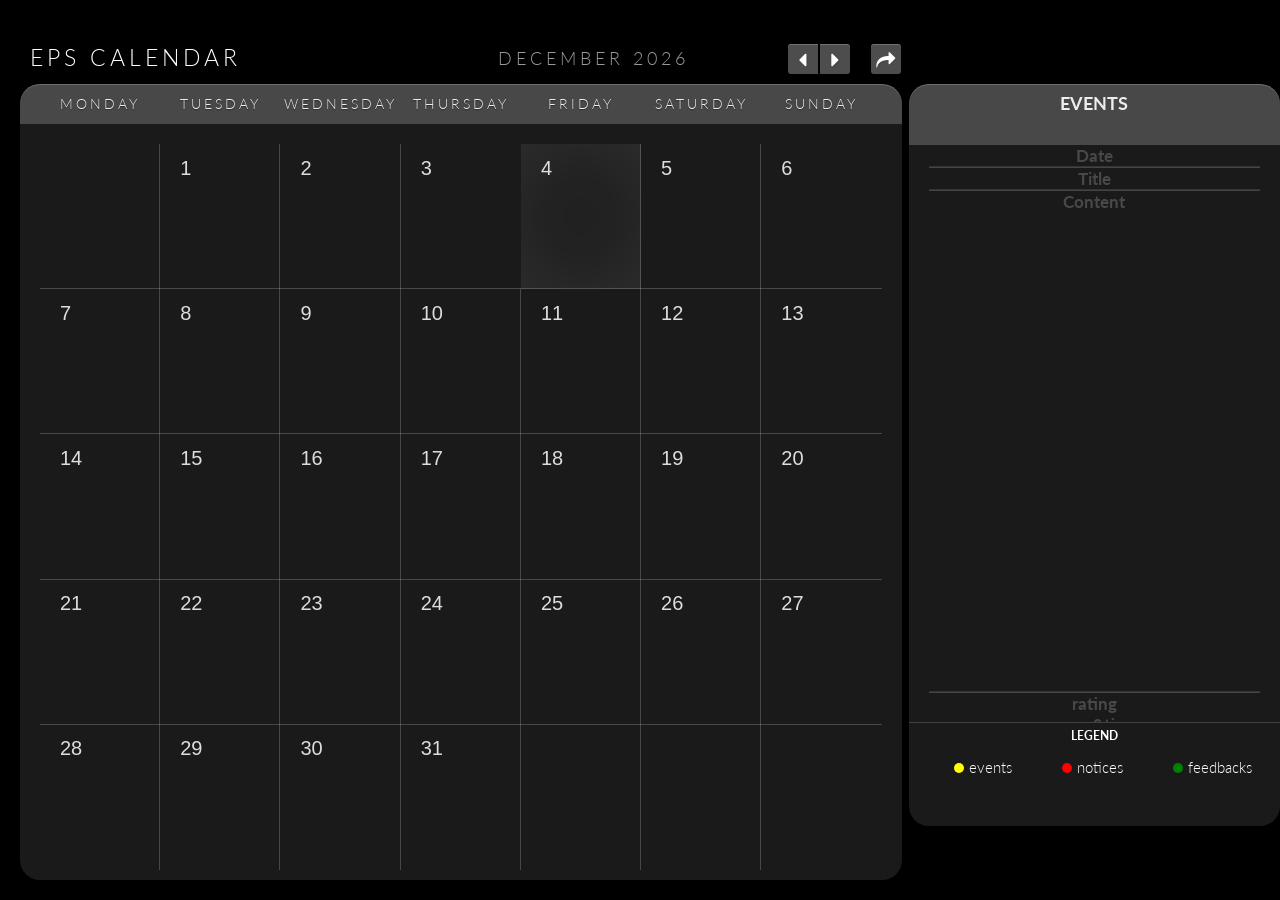
<file: index.html>
<!DOCTYPE html>
<!--[if IE 9]><html class="no-js ie9"><![endif]-->
<!--[if gt IE 9]><!--><html class="no-js"><!--<![endif]-->
	<head>
		<meta charset="UTF-8" />
		<meta http-equiv="X-UA-Compatible" content="IE=edge,chrome=1"> 
		<meta name="viewport" content="width=device-width, initial-scale=1.0"> 
		<title>CALENDAR</title>
		<meta name="description" content="Flexible Calendar with jQuery and CSS3" />
		<meta name="keywords" content="responsive, calendar, jquery, plugin, full page, flexible, javascript, css3, media queries" />
		<meta name="author" content="Codrops" />
		<link rel="shortcut icon" href="../favicon.ico"> 
		<link rel="stylesheet" type="text/css" href="css/calendar.css" />
		<link rel="stylesheet" type="text/css" href="css/custom_1.css" />
		<script src="js/modernizr.custom.63321.js"></script>
	</head>
	<body>
		<div class="event">
				<div class="header">
					<h3>EVENTS</h3>
				</div>
				<div class="econtent">	
				<h4>Date</h4>
				<hr>
				<h4>Title</h4>
				<hr>
				<h5>Content</h5>
				<hr>
				<h4>rating</h4>
				<h4>name&time</h4>
				<hr>
				<br/>
				<br/>
				</div>
				<div class="legend">
					<h5>LEGEND</h5>
					<div id="e-event" class="bullet"></div><p class="bulgends"> events</p>
					<div id="n-event" class="bullet"></div><p class="bulgends"> notices</p>
					<div id="f-event" class="bullet"></div><p class="bulgends"> feedbacks</p>
				</div>
		</div>
		<div class="container">	
			<div class="custom-calendar-wrap custom-calendar-full">
				<div class="custom-header clearfix">
					<h2>EPS CALENDAR</h2>
					<h3 class="custom-month-year">
						<span id="custom-month" class="custom-month"></span>
						<span id="custom-year" class="custom-year"></span>
						<nav>
							<span id="custom-prev" class="custom-prev"></span>
							<span id="custom-next" class="custom-next"></span>
							<span id="custom-current" class="custom-current" title="Got to current date"></span>
						</nav>
					</h3>
				</div>
				<div id="calendar" class="fc-calendar-container"></div>
			</div>

		</div><!-- /container -->
		<script type="text/javascript" src="https://ajax.googleapis.com/ajax/libs/jquery/1.8.3/jquery.min.js"></script>
		<script type="text/javascript" src="js/jquery.calendario.js"></script>
		<script type="text/javascript" src="js/data.js"></script>
		<script type="text/javascript">	
			$(function() {
			
				var cal = $( '#calendar' ).calendario( {
						onDayClick : function( $el, $contentEl, dateProperties ) {

							for( var key in dateProperties ) {
								console.log( key + ' = ' + dateProperties[ key ] );
							}

						},
						caldata : codropsEvents
					} ),
					$month = $( '#custom-month' ).html( cal.getMonthName() ),
					$year = $( '#custom-year' ).html( cal.getYear() );

				$( '#custom-next' ).on( 'click', function() {
					cal.gotoNextMonth( updateMonthYear );
				} );
				$( '#custom-prev' ).on( 'click', function() {
					cal.gotoPreviousMonth( updateMonthYear );
				} );
				$( '#custom-current' ).on( 'click', function() {
					cal.gotoNow( updateMonthYear );
				} );

				function updateMonthYear() {				
					$month.html( cal.getMonthName() );
					$year.html( cal.getYear() );
				}

				// you can also add more data later on. As an example:
				/*
				someElement.on( 'click', function() {
					
					cal.setData( {
						'03-01-2013' : '<a href="#">testing</a>',
						'03-10-2013' : '<a href="#">testing</a>',
						'03-12-2013' : '<a href="#">testing</a>'
					} );
					// goes to a specific month/year
					cal.goto( 3, 2013, updateMonthYear );

				} );
				*/
			
			});
		</script>
	</body>
</html>
</file>
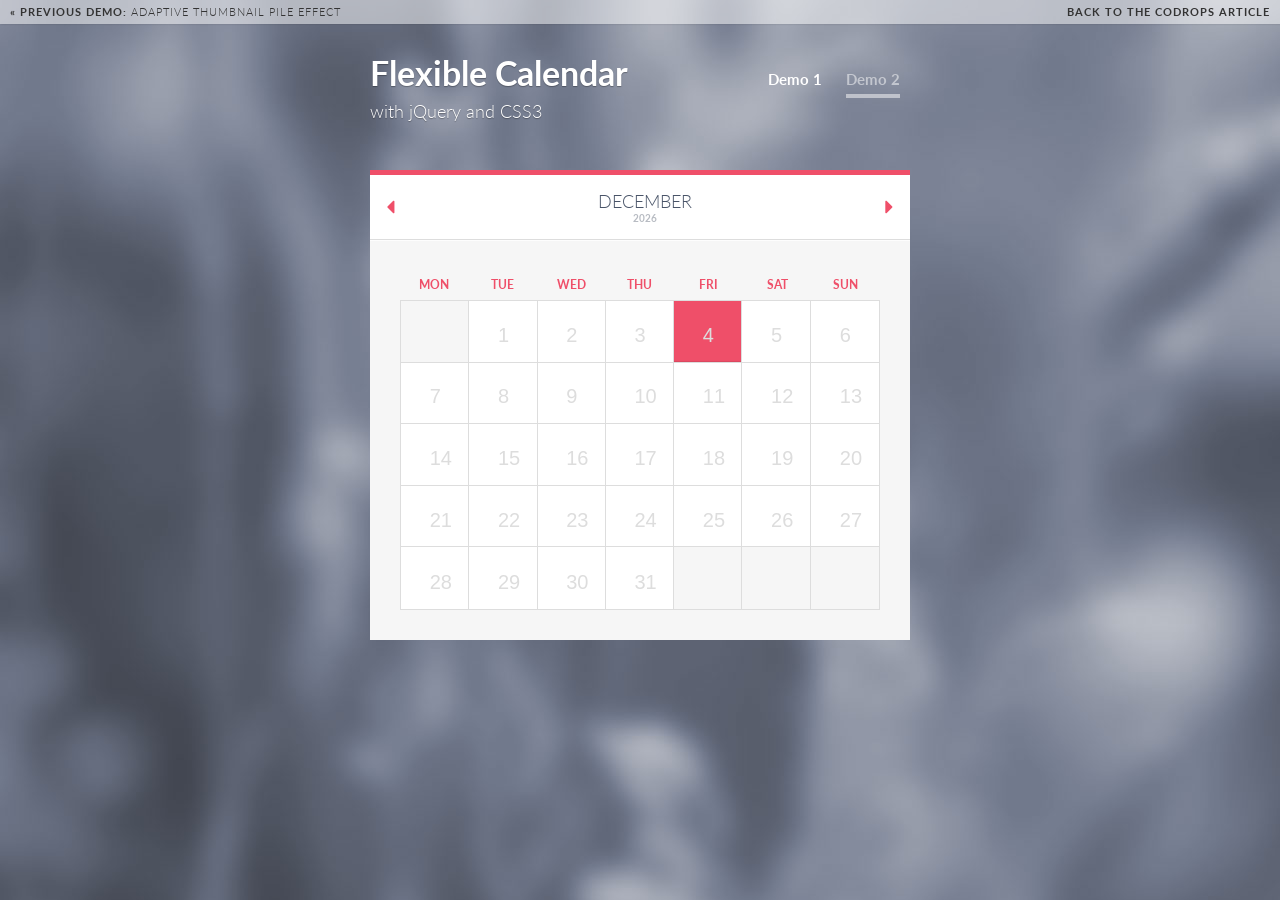
<file: index2.html>
<!DOCTYPE html>
<!--[if IE 9]><html class="no-js ie9"><![endif]-->
<!--[if gt IE 9]><!--><html class="no-js"><!--<![endif]-->
	<head>
		<meta charset="UTF-8" />
		<meta http-equiv="X-UA-Compatible" content="IE=edge,chrome=1"> 
		<meta name="viewport" content="width=device-width, initial-scale=1.0"> 
		<title>Flexible Calendar</title>
		<meta name="description" content="Flexible Calendar with jQuery and CSS3" />
		<meta name="keywords" content="responsive, calendar, jquery, plugin, full page, flexible, javascript, css3, media queries" />
		<meta name="author" content="Codrops" />
		<link rel="shortcut icon" href="../favicon.ico"> 
		<link rel="stylesheet" type="text/css" href="css/calendar.css" />
		<link rel="stylesheet" type="text/css" href="css/custom_2.css" />
		<script src="js/modernizr.custom.63321.js"></script>
	</head>
	<body>
		<div class="container">	
			<!-- Codrops top bar -->
			<div class="codrops-top clearfix">
				<a href="http://tympanus.net/Development/Stapel/"><strong>&laquo; Previous Demo: </strong>Adaptive Thumbnail Pile Effect</a>
				<span class="right">
					<a href="http://tympanus.net/codrops/?p=12416"><strong>Back to the Codrops Article</strong></a>
				</span>
			</div><!--/ Codrops top bar -->
			<header class="clearfix">
				<h1>Flexible Calendar <span>with jQuery and CSS3</span></h1>
				<nav class="codrops-demos">
					<a href="index.html">Demo 1</a>
					<a class="current-demo" href="index2.html">Demo 2</a>
				</nav>
			</header>
			<section class="main">
				<div class="custom-calendar-wrap">
					<div id="custom-inner" class="custom-inner">
						<div class="custom-header clearfix">
							<nav>
								<span id="custom-prev" class="custom-prev"></span>
								<span id="custom-next" class="custom-next"></span>
							</nav>
							<h2 id="custom-month" class="custom-month"></h2>
							<h3 id="custom-year" class="custom-year"></h3>
						</div>
						<div id="calendar" class="fc-calendar-container"></div>
					</div>
				</div>
			</section>
		</div><!-- /container -->
		<script type="text/javascript" src="https://ajax.googleapis.com/ajax/libs/jquery/1.8.3/jquery.min.js"></script>
		<script type="text/javascript" src="js/jquery.calendario.js"></script>
		<script type="text/javascript" src="js/data.js"></script>
		<script type="text/javascript">	
			$(function() {
			
				var transEndEventNames = {
						'WebkitTransition' : 'webkitTransitionEnd',
						'MozTransition' : 'transitionend',
						'OTransition' : 'oTransitionEnd',
						'msTransition' : 'MSTransitionEnd',
						'transition' : 'transitionend'
					},
					transEndEventName = transEndEventNames[ Modernizr.prefixed( 'transition' ) ],
					$wrapper = $( '#custom-inner' ),
					$calendar = $( '#calendar' ),
					cal = $calendar.calendario( {
						onDayClick : function( $el, $contentEl, dateProperties ) {

							if( $contentEl.length > 0 ) {
								showEvents( $contentEl, dateProperties );
							}

						},
						caldata : codropsEvents,
						displayWeekAbbr : true
					} ),
					$month = $( '#custom-month' ).html( cal.getMonthName() ),
					$year = $( '#custom-year' ).html( cal.getYear() );

				$( '#custom-next' ).on( 'click', function() {
					cal.gotoNextMonth( updateMonthYear );
				} );
				$( '#custom-prev' ).on( 'click', function() {
					cal.gotoPreviousMonth( updateMonthYear );
				} );

				function updateMonthYear() {				
					$month.html( cal.getMonthName() );
					$year.html( cal.getYear() );
				}

				// just an example..
				function showEvents( $contentEl, dateProperties ) {

					hideEvents();
					
					var $events = $( '<div id="custom-content-reveal" class="custom-content-reveal"><h4>Events for ' + dateProperties.monthname + ' ' + dateProperties.day + ', ' + dateProperties.year + '</h4></div>' ),
						$close = $( '<span class="custom-content-close"></span>' ).on( 'click', hideEvents );

					$events.append( $contentEl.html() , $close ).insertAfter( $wrapper );
					
					setTimeout( function() {
						$events.css( 'top', '0%' );
					}, 25 );

				}
				function hideEvents() {

					var $events = $( '#custom-content-reveal' );
					if( $events.length > 0 ) {
						
						$events.css( 'top', '100%' );
						Modernizr.csstransitions ? $events.on( transEndEventName, function() { $( this ).remove(); } ) : $events.remove();

					}

				}
			
			});
		</script>
	</body>
</html>
</file>
<file: css/custom_1.css>
body {
	background: #000;
	filter: progid:DXImageTransform.Microsoft.gradient( startColorstr='#000', endColorstr='#89b4ff',GradientType=1 );
	-webkit-background-size: 100% 100%;
	-moz-background-size: 100% 100%;
	background-size: 100% 100%;
}

.custom-calendar-full {
	position: absolute;
	top: 24px;
	bottom: 0px;
	left: 0px;
	width: 72%;
	height: auto;
}

.fc-calendar-container {
	height: auto;
	bottom: 0px;
	width: 100%;
	top: 50px;
	position: absolute;
}

.custom-header {
	padding: 20px 20px 10px 30px;
	height: 50px;
	position: relative;
}

.custom-header h2,
.custom-header h3 {
	float: left;
	font-weight: 300;
	text-transform: uppercase;
	letter-spacing: 4px;
	text-shadow: 1px 1px 0 rgba(0,0,0,0.1);
	width: 85%;
}

.custom-header h2 {
	color: #fff;
	width: 50%;
}

.custom-header h2 a, 
.custom-header h2 span {
	color: rgba(255,255,255,0.3);
	font-size: 18px;
	letter-spacing: 3px;
	white-space: nowrap;
	width: 85%;
}

.custom-header h2 a {
	color: rgba(255,255,255,0.5);
	width: 85%;
}

.no-touch .custom-header h2 a:hover {
	color: rgba(255,255,255,0.9);
}

.custom-header h3 {
	width: 40%;
	color: #fff;
	color: rgba(255,255,255,0.6);
	font-weight: 300;
	line-height: 30px;
	text-align: right;
	padding-right: 125px;
}

.custom-header nav {
	position: absolute;
	right: 20px;
	top: 20px;
	-webkit-touch-callout: none;
	-webkit-user-select: none;
	-khtml-user-select: none;
	-moz-user-select: none;
	-ms-user-select: none;
	user-select: none;
}

.custom-header nav span {
	float: left;
	width: 30px;
	height: 30px;
	position: relative;
	color: transparent;
	cursor: pointer;
	background: rgba(255,255,255,0.3);
	margin: 0 1px;
	font-size: 20px;
	border-radius: 0 3px 3px 0;
	box-shadow: inset 0 1px rgba(255,255,255,0.2);
}

.custom-header nav span:first-child {
	border-radius: 3px 0 0 3px;
}

.custom-header nav span:hover {
	background: rgba(255,255,255,0.5);
}

.custom-header span:before {
	font-family: 'fontawesome-selected';
	color: #fff;
	display: inline-block;
	text-align: center;
	width: 100%;
	text-indent: 4px;
}

.custom-header nav span.custom-prev:before {
	content: '\25c2';
}

.custom-header nav span.custom-next:before {
	content: '\25b8';
}

.custom-header nav span:last-child {
	margin-left: 20px;
	border-radius: 3px;
}

.custom-header nav span.custom-current:before {
	content: '\27a6';
}


.fc-calendar {
	background: rgba(255,255,255,0.1);
	width: auto;
	top: 10px;
	bottom: 20px;
	left: 20px;
	right: 20px;
	height: auto;
	border-radius: 20px;
	position: absolute;
}

.fc-calendar .fc-head { 
	background: rgba(255,255,255,0.2);
	color: rgba(255,255,255,0.9);
	box-shadow: inset 0 1px 0 rgba(255,255,255,0.2);
	border-radius: 20px 20px 0 0;
	height: 40px;
	line-height: 40px;
	padding: 0 20px;
}

.fc-calendar .fc-head > div {
	font-weight: 300;
	text-transform: uppercase;
	font-size: 14px;
	letter-spacing: 3px;
	text-shadow: 0 1px 1px rgba(0,0,0,0.4);
}

.fc-calendar .fc-row > div > span.fc-date {
	color: rgba(255,255,255,0.9);
	text-shadow: none;
	font-size: 26px;
	font-weight: 300;
	bottom: auto;
	right: auto;
	top: 10px;
	left: 10px;
	text-align: left;
	text-shadow: 0 1px 1px rgba(0,0,0,0.3);
}

.fc-calendar .fc-body {
	border: none;
	padding: 20px;
}

.fc-calendar .fc-row {
	box-shadow: inset 0 -1px 0 rgba(255,255,255,0.2);
	border: none;
}

.fc-calendar .fc-row:last-child {
	box-shadow: none;
}

.fc-calendar .fc-row:first-child > div:first-child {
	border-radius: 10px 0 0 0;
}

.fc-calendar .fc-row:first-child > div:last-child {
	border-radius: 0 10px 0 0;
}

.fc-calendar .fc-row:last-child > div:first-child {
	border-radius: 0 0 0 10px;
}

.fc-calendar .fc-row:last-child > div:last-child {
	border-radius: 0 0 10px 0;
}

.fc-calendar .fc-row > div {
	box-shadow: -1px 0 0 rgba(255, 255, 255, 0.2);
	border: none;
	padding: 10px;
	cursor: pointer;
}

.fc-calendar .fc-row > div:first-child{
	box-shadow: none;
}

.fc-calendar .fc-row > div.fc-today {
	background: transparent;
	box-shadow: inset 0 0 100px rgba(255,255,255,0.1);
}

.fc-calendar .fc-row > div.fc-today:after { 
	content: ''; 
	display: block;
	position: absolute;
	top: 0; 
	left: 0;
	width: 100%;
	height: 100%;
	opacity: 0.2;
}

.fc-calendar .fc-row > div > div {
	margin-top: 35px;
}

.fc-calendar .fc-row > div > div a,
.fc-calendar .fc-row > div > div span {
	color: rgba(255,255,255,0.7);
	font-size: 12px;
	text-transform: uppercase;
	display: inline-block;
	padding: 3px 5px;
	border-radius: 3px;
	white-space: nowrap;
	overflow: hidden;
	text-overflow: ellipsis;
	max-width: 100%;
	margin-bottom: 1px;
	background: rgba(255,255,255,0.1);
}

.no-touch .fc-calendar .fc-row > div > div a:hover {
	background: rgba(255,255,255,0.3);
}

@media screen and (max-width: 880px) , screen and (max-height: 450px) {
	html, body, .container {
		height: auto;
	}

	.custom-header,
	.custom-header nav,
	.custom-calendar-full,
	.fc-calendar-container, 
	.fc-calendar,
	.fc-calendar .fc-head,
	.fc-calendar .fc-row > div > span.fc-date {
		position: relative;
		top: auto;
		left: auto;
		bottom: auto;
		right: auto;
		height: auto;
		width: auto;
	}

	.fc-calendar {
		margin: 0 20px 20px;
	}

	.custom-header h2,
	.custom-header h3 {
		float: none;
		width: auto;
		text-align: left;
		padding-right: 100px;
	}

	.fc-calendar .fc-row,
	.ie9 .fc-calendar .fc-row > div,
	.fc-calendar .fc-row > div {
		height: auto;
		width: 100%;
		border: none;
	}

	.fc-calendar .fc-row > div {
		float: none;
		min-height: 50px;
		box-shadow: inset 0 -1px rgba(255,255,255,0.2) !important;
		border-radius: 0px !important;
	}

	.fc-calendar .fc-row > div:empty{
		min-height: 0;
		height: 0;
		box-shadow: none !important;
		padding: 0;
	}

	.fc-calendar .fc-row {
		box-shadow: none;
	}

	.fc-calendar .fc-head {
		display: none;
	}

	.fc-calendar .fc-row > div > div {
		margin-top: 0px;
		padding-left: 10px;
		max-width: 70%;
		display: inline-block;
	}

	.fc-calendar .fc-row > div.fc-today {
		background: rgba(255, 255, 255, 0.2);
	}

	.fc-calendar .fc-row > div.fc-today:after { 
		display: none;
	}

	.fc-calendar .fc-row > div > span.fc-date {
		width: 30px;
		display: inline-block;
		text-align: right;
	}

	.fc-calendar .fc-row > div > span.fc-weekday {
		display: inline-block;
		width: 40px;
		color: #fff;
		color: rgba(255,255,255,0.7);
		font-size: 10px;
		text-transform: uppercase;
	}
}
</file>
<file: css/custom_2.css>
/* Custom calendar elements */

.custom-calendar-wrap {
	margin: 10px auto;
	position: relative;
	overflow: hidden;
}

.custom-inner {
	background: #fff;
	box-shadow: 0 1px 3px rgba(0,0,0,0.2);
}

.custom-inner:before,
.custom-inner:after  {
	content: '';
	width: 99%;
	height: 50%;
	position: absolute;
	background: #f6f6f6;
	bottom: -4px;
	left: 0.5%;
	z-index: -1;
	box-shadow: 0 1px 3px rgba(0,0,0,0.2);
}

.custom-inner:after {
	content: '';
	width: 98%;
	bottom: -7px;
	left: 1%;
	z-index: -2;
}

.custom-header {
	background: #fff;
	padding: 5px 10px 10px 20px;
	height: 70px;
	position: relative;
	border-top: 5px solid #ef4f69;
	border-bottom: 1px solid #ddd;
}

.custom-header h2,
.custom-header h3 {
	text-align: center;
	text-transform: uppercase;
}

.custom-header h2 {
	color: #495468;
	font-weight: 300;
	font-size: 18px;
	margin-top: 10px;
}

.custom-header h3 {
	font-size: 10px;
	font-weight: 700;
	color: #b7bbc2;
}

.custom-header nav span {
	position: absolute;
	top: 17px;
	width: 30px;
	height: 30px;
	color: transparent;
	cursor: pointer;
	margin: 0 1px;
	font-size: 20px;
	line-height: 30px;
	-webkit-touch-callout: none;
	-webkit-user-select: none;
	-khtml-user-select: none;
	-moz-user-select: none;
	-ms-user-select: none;
	user-select: none;
}

.custom-header nav span:first-child {
	left: 5px;
}

.custom-header nav span:last-child {
	right: 5px;
}

.custom-header nav span:before {
	font-family: 'fontawesome-selected';
	color: #ef4f69;
	position: absolute;
	text-align: center;
	width: 100%;
}

.custom-header nav span.custom-prev:before {
	content: '\25c2';
}

.custom-header nav span.custom-next:before {
	content: '\25b8';
}

.custom-header nav span:hover:before {
	color: #495468;
}

.custom-content-reveal {
	background: #f6f6f6;
	background: rgba(246, 246, 246, 0.9);
	width: 100%;
	height: 100%;
	position: absolute;
	z-index: 100;
	top: 100%;
	left: 0px;
	text-align: center;
	-webkit-transition: all 0.6s ease-in-out;
	-moz-transition: all 0.6s ease-in-out;
	-o-transition: all 0.6s ease-in-out;
	-ms-transition: all 0.6s ease-in-out;
	transition: all 0.6s ease-in-out;
}

.custom-content-reveal span.custom-content-close {
	position: absolute;
	top: 15px;
	right: 10px;
	width: 20px;
	height: 20px;
	text-align: center;
	background: #ef4f69;
	box-shadow: 0 1px 1px rgba(0,0,0,0.1);
	cursor: pointer;
	line-height: 13px;
	padding: 0;
}

.custom-content-reveal span.custom-content-close:after {
	content: 'x';
	font-size: 18px;
	color: #fff;
}

.custom-content-reveal a,
.custom-content-reveal span {
	font-size: 22px;
	padding: 10px 30px;
	display: block;
}

.custom-content-reveal h4 {
	text-transform: uppercase;
	font-size: 13px;
	font-weight: 300;
	letter-spacing: 3px;
	color: #777;
	padding: 20px;
	background: #fff;
	border-bottom: 1px solid #ddd;
	border-top: 5px solid #ef4f69;
	box-shadow: 0 1px rgba(255,255,255,0.9);
	margin-bottom: 30px;
}

.custom-content-reveal span {
	color: #888;
}

.custom-content-reveal a {
	color: #ef4f69;
}

.custom-content-reveal a:hover {
	color: #333;
}

/* Modifications */

.fc-calendar-container {
	height: 400px;
	width: auto;
	padding: 30px;
	background: #f6f6f6;
	box-shadow: inset 0 1px rgba(255,255,255,0.8);
}

.fc-calendar .fc-head {
	background: transparent;
	color: #ef4f69;
	font-weight: bold;
	text-transform: uppercase;
	font-size: 12px;
}

.fc-calendar .fc-row > div {
	background: #fff;
	cursor: pointer;
}

.fc-calendar .fc-row > div:empty {
	background: transparent;
}

.fc-calendar .fc-row > div > span.fc-date {
	top: 50%;
	left: 50%;
	text-align: center;
	margin: -10px 0 0 -15px;
	color: #686a6e;
	font-weight: 400;
	pointer-events: none;
}

.fc-calendar .fc-row > div.fc-today {
	background: #ef4f69;
	box-shadow: inset 0 -1px 1px rgba(0,0,0,0.1);
}

.fc-calendar .fc-row > div.fc-today > span.fc-date {
	color: #fff;
	text-shadow: 0 1px 1px rgba(0,0,0,0.1);
}

.fc-calendar .fc-row > div.fc-content:after {
	content: '\00B7';
	text-align: center;
	width: 20px;
	margin-left: -10px;
	position: absolute;
	color: #DDD;
	font-size: 70px;
	line-height: 20px;
	left: 50%;
	bottom: 3px;
}

.fc-calendar .fc-row > div.fc-today.fc-content:after {
	color: #b02c42;
}

.fc-calendar .fc-row > div.fc-content:hover:after{
	color: #ef4f69;
}

.fc-calendar .fc-row > div.fc-today.fc-content:hover:after{
	color: #fff;
}

.fc-calendar .fc-row > div > div a,
.fc-calendar .fc-row > div > div span {
	display: none;
	font-size: 22px;
}

@media screen and (max-width: 400px) {
	.fc-calendar-container {
		height: 300px;
	}
	.fc-calendar .fc-row > div > span.fc-date {
		font-size: 15px;
	}
}
</file>
<file: css/calendar.css>
@import url('demo.css');

@font-face {
  font-family: 'fontawesome-selected';
  src: url("../font/fontawesome-selected.eot");
  src: url("../font/fontawesome-selected.eot?#iefix") format('embedded-opentype'), url("../font/fontawesome-selected.woff") format('woff'), url("../font/fontawesome-selected.ttf") format('truetype'), url("../font/fontawesome-selected.svg#fontawesome-selected") format('svg');
  font-weight: normal;
  font-style: normal;
}

.fc-calendar-container {
	position: relative;
	height: 400px;
	width: 400px;

}

.fc-calendar {
	width: 100%;
	height: 100%;
}

.fc-calendar .fc-head {
	height: 30px;
	line-height: 30px;
	background: #ccc;
	color: #fff;
}

.fc-calendar .fc-body {
	position: relative;
	width: 100%;
	height: 100%;
	height: -moz-calc(100% - 30px);
	height: -webkit-calc(100% - 30px);
	height: calc(100% - 30px);
	border: 1px solid #ddd;
}

.fc-calendar .fc-row {
	width: 100%;
	border-bottom: 1px solid #ddd;
}

.fc-four-rows .fc-row  {
	height: 25%;
}

.fc-five-rows .fc-row  {
	height: 20%;
}

.fc-six-rows .fc-row {
	height: 16.66%;
	height: -moz-calc(100%/6);
	height: -webkit-calc(100%/6);
	height: calc(100%/6);
}

.fc-calendar .fc-row > div,
.fc-calendar .fc-head > div {
	float: left;
	height: 100%;
	width:  14.28%; /* 100% / 7 */
	width: -moz-calc(100%/7);
	width: -webkit-calc(100%/7);
	width: calc(100%/7);
	position: relative;
}

/* IE 9 is rounding up the calc it seems */
.ie9 .fc-calendar .fc-row > div,
.ie9 .fc-calendar .fc-head > div {
	width:  14.2%;
}

.fc-calendar .fc-row > div {
	border-right: 1px solid #ddd;
	padding: 4px;
	overflow: hidden;
	position: relative;
}

.fc-calendar .fc-head > div {
	text-align: center;
}

.fc-calendar .fc-row > div > span.fc-date {
	position: absolute;
	width: 30px;
	height: 20px;
	font-size: 20px;
	line-height: 20px;
	font-weight: 700;
	color: #ddd;
	text-shadow: 0 -1px 0 rgba(255,255,255,0.8);
	bottom: 5px;
	right: 5px;
	text-align: right;

}
.fc-date button{
	color: #ddd;
	font-size: 20px;
	font-weight: 10;
	    background-color: Transparent;
    background-repeat:no-repeat;
    border:none;
    cursor:pointer;
    overflow: hidden;  
    width: 350%;
    height: 690%; 
    text-align: left;
    padding-bottom: 110px;
    padding-left: 10px;
}

.fc-calendar .fc-row > div > span.fc-weekday {
	padding-left: 5px;
	display: none;

}


.fc-calendar .fc-row > div.fc-today {
	background: #fff4c3;
}

.fc-calendar .fc-row > div.fc-out {
	opacity: 0.6;
}

.fc-calendar .fc-row > div:last-child,
.fc-calendar .fc-head > div:last-child {
	border-right: none;
}

.fc-calendar .fc-row:last-child {
	border-bottom: none;
}
.event {
	float: right;
	width: 29%;
	height: 82.4%;
	background: rgba(255,255,255,0.1);
	border: 2px;
	margin-top: 84px;
	border-radius: 20px;
}
.header {
	height: 8.2%;
	width: 100%;
	background: rgba(255,255,255,0.2);
	margin-top: 0px;
	float: top;
	border-radius: 20px 20px 0 0;
	line-height: 40px;
	padding: 0 20px;
	color: rgba(255,255,255,0.9);
	box-shadow: inset 0 1px 0 rgba(255,255,255,0.2);
	text-align: center;
}
.legend h5{
	color: #fff;
	text-align: center;
	margin-top: 5px;
	margin-bottom: 5px;
}

.econtent {
	width: 100%;
	height: 78%;
	border-bottom: 1px solid #ddd;
	opacity: 0.2;
}
.bullet{
	width:10px;
	height:10px;
	border:1px solid white;
	border-radius: 30px;
	float:left;
	margin-top: 15px;
	margin-left: 45px;
}
#e-event{
	background: yellow;
	border: yellow;
	
}
#n-event{
	background: red;
	border: red;
	
}
#f-event{
	background: green;
	border: green;

}
.bulgends {
	color: #fff;
	float: left;
	margin-top: 10px;
	margin-right: 5px;
	padding-left:5px;
}
.container a {

}
.econtent {
	padding-left: 20px;
	padding-right: 20px;
	overflow: auto;
} 
.econtent h4 {
	color: #fff;
	text-align: center;
	font-size: 17px;
}
.econtent h5 {
	color: #fff;
	text-align: center;
	font-size: 17px;
	height: 500px;
}
</file>
